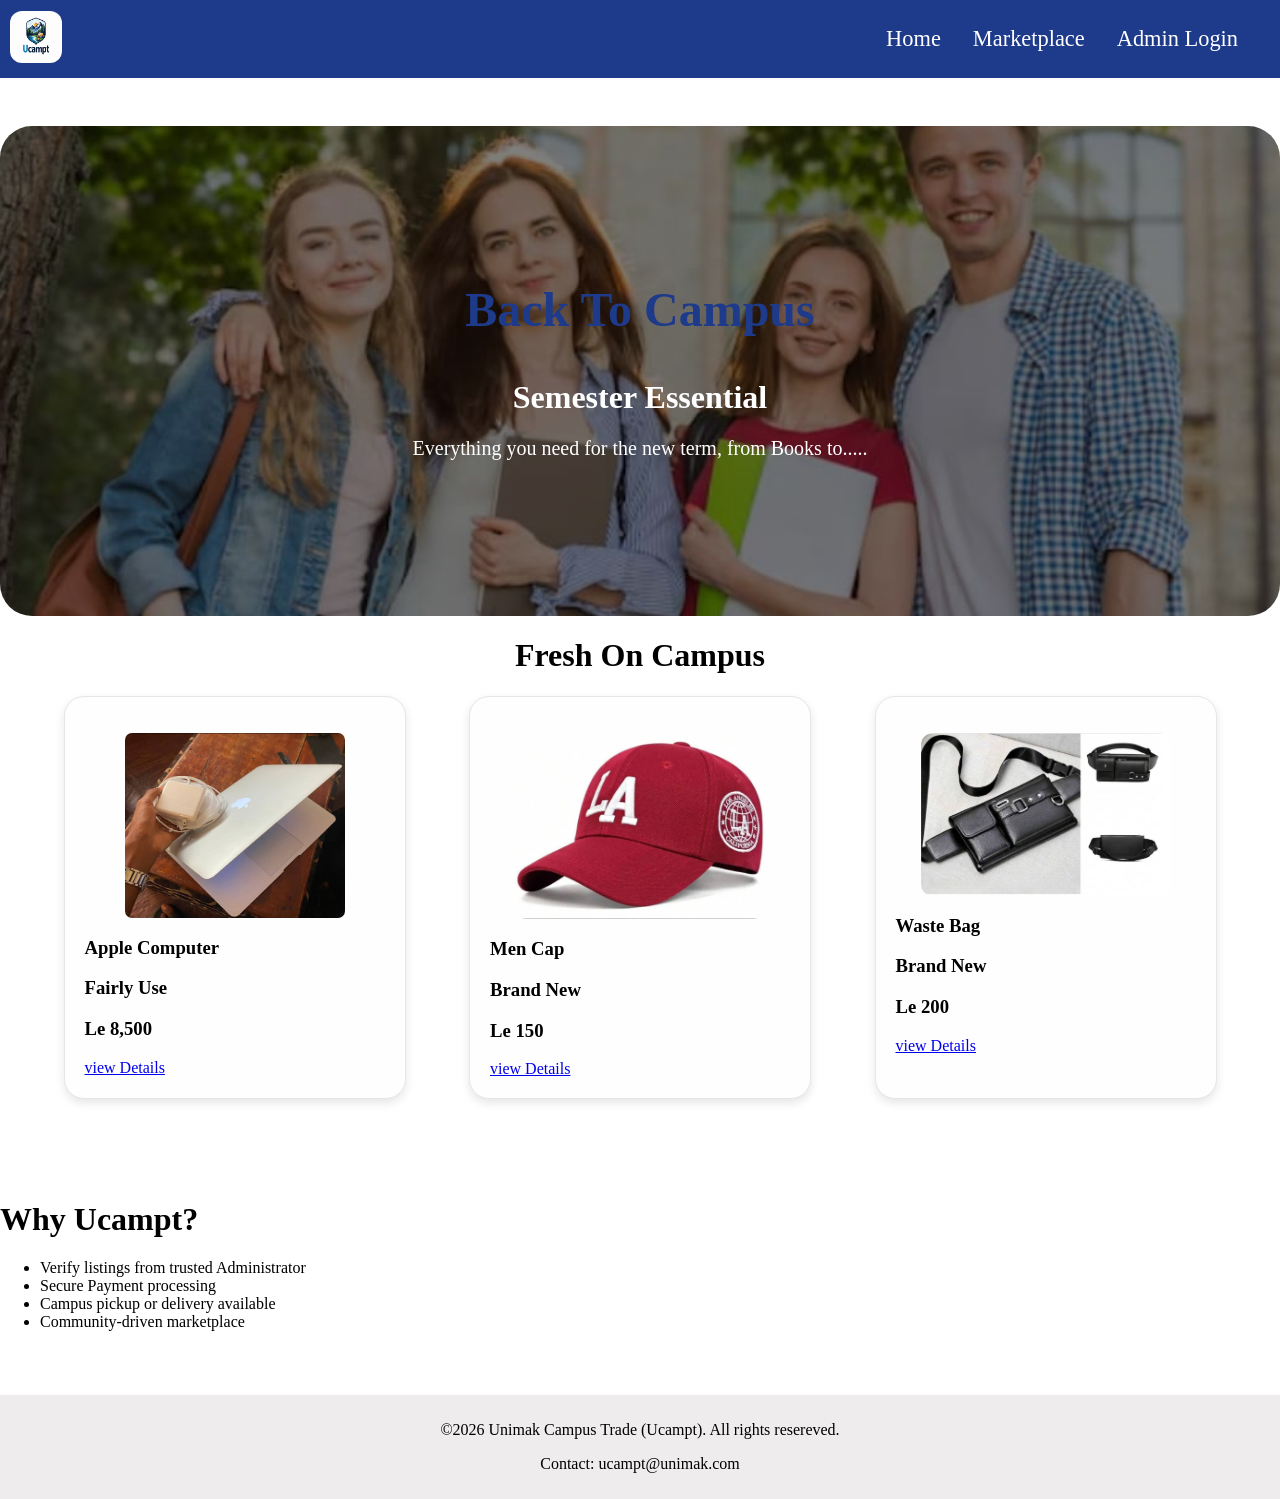
<file: index.htm>
<!DOCTYPE html>
<html lang="en">
<head>
    <meta charset="UTF-8">
    <meta name="viewport" content="width=device-width, initial-scale=1.0">
    <title>Unimak Campus Trade</title>
    <link rel="stylesheet" href="css/style.css">
</head>
<body>
    <header>
        <span>
            <img src="images/ucamptlogo.jpg" width="52px" height="52px" style="border-radius: 12px;" alt="unimak campus trade logo">
        </span>
        <nav>
            <ul>
                <li><a href="./index.htm">Home</a></li>
                <li><a href="/marketplace.html">Marketplace</a></li>
                <li><a href="/adminLogin.html">Admin Login</a></li>
            </ul>
        </nav>
    </header>
    <main>
        <div class="hero">
            <h2>Back To Campus</h2>
            <h1>Semester Essential</h1>
            <p>Everything you need for the new term, from Books to.....</p>
        </div>

        <h1 style="text-align: center;">Fresh On Campus</h1>
        <div class="card_container">
            <div class="card"
                data-name="Apple Computer"
                data-price="Le 8,500"
                data-category="Electronics"
                data-posted="March 10, 2026"
                data-description="Brand new Apple computer."
                data-seller="Alice Johnson"
                data-contact="+23278123456"
                data-payment="Orange Money"
                data-notes="Pickup on campus"
                data-image="images/apple pc.jpg"
            >
                <figure class="product_img">
                    <img src="images/apple pc.jpg" width="400px" height="185px" style="border-radius: 7px;"  alt="">
                </figure>
                <h3>Apple Computer</h3>
                <h3>Fairly Use</h3>
                <h3>Le 8,500</h3>
                <a href="product.html" class="view-details">view Details</a>
            </div>

            <div class="card"
                data-name="Men Cap"
                data-price="Le 150"
                data-category="Clothing"
                data-posted="April 5, 2026"
                data-description="Brand new men's cap."
                data-seller="John Doe"
                data-contact="+23278123456"
                data-payment="Orange Money"
                data-notes="Pickup on campus"
                data-image="images/red caap.jpg"
            >
                <figure class="product_img">
                    <img src="images/red caap.jpg" width="250px" height="auto" style="border-radius: 12px;" alt="">
                </figure>
                <h3>Men Cap</h3>
                <h3>Brand New</h3>
                <h3>Le 150</h3>
                <a href="product.html" class="view-details">view Details</a>
            </div>

            <div class="card"
                data-name="Waste Bag"
                data-price="Le 200"
                data-category="General"
                data-posted="May 1, 2026"
                data-description="New waste bag."
                data-seller="Jane Smith"
                data-contact="+23278123456"
                data-payment="Orange Money"
                data-notes="Pickup on campus"
                data-image="images/waste bag.jpg"
            >
                <figure class="product_img">
                    <img src="images/waste bag.jpg" width="250px" height="auto" style="border-radius: 12px;" alt="">
                </figure>
                <h3>Waste Bag </h3>
                <h3>Brand New</h3>
                <h3>Le 200</h3>
                <a href="product.html" class="view-details">view Details</a>
            </div>
        </div>
        <div class="ucampt_service">
            <h1>Why Ucampt?</h1>
            <ul>
                <li>Verify listings from trusted Administrator</li>
                <li>Secure Payment processing</li>
                <li>Campus pickup or delivery available</li>
                <li>Community-driven marketplace</li>
            </ul>
        </div>
    </main>
    <footer style="text-align: center;">
        <p >&copy;2026 Unimak Campus Trade (Ucampt). All rights resereved.</p>
        <p> Contact: ucampt@unimak.com</p>
    </footer>
    <script src="js/main.js"></script>
</body>
</html>
</file>
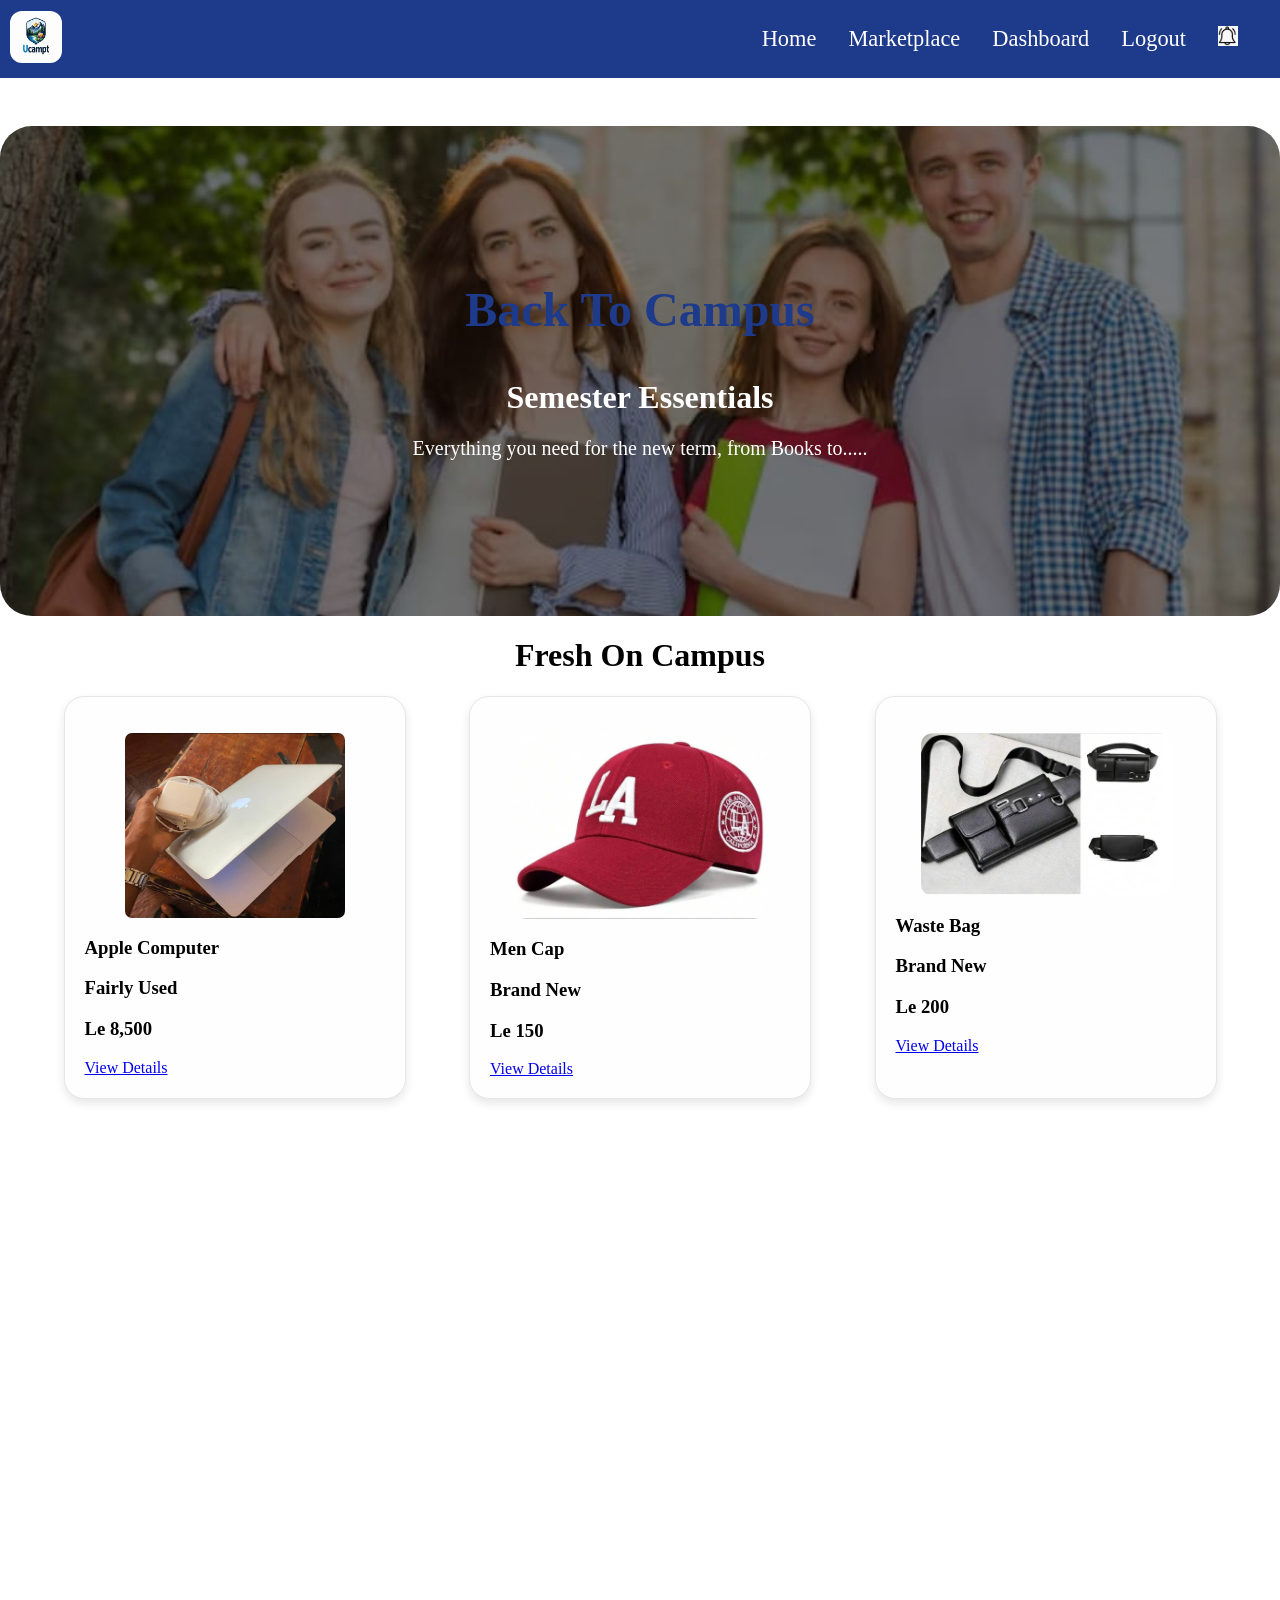
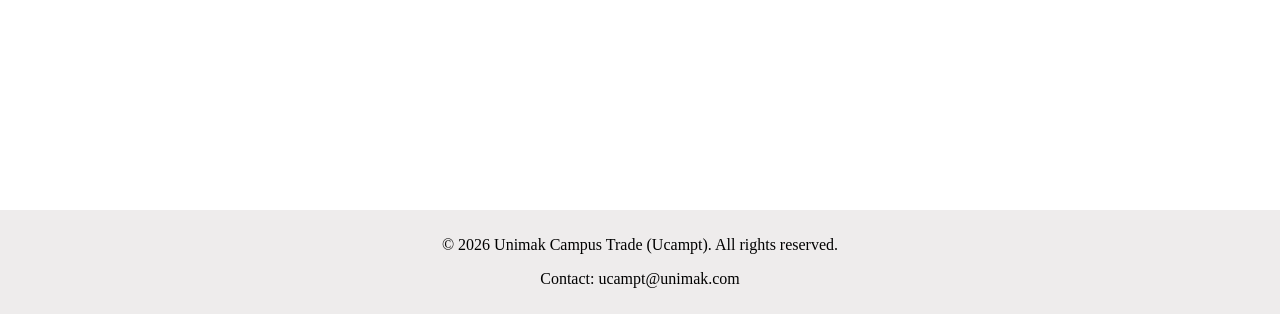
<file: admin_Home.html>
<!DOCTYPE html>
<html lang="en">
<head>
  <meta charset="UTF-8">
  <meta name="viewport" content="width=device-width, initial-scale=1.0">
  <title>Unimak Campus Trade</title>
  <link rel="stylesheet" href="css/style.css">
  <style>
    main { min-height: 180vh; }
  </style>
</head>
<body>
  <header>
    <span>
      <img src="images/ucamptlogo.jpg" width="52" height="52" style="border-radius:12px;" alt="Unimak Campus Trade logo">
    </span>
    <nav>
      <ul>
        <li><a href="admin_Home.html">Home</a></li>
        <li><a href="admin_marketplace.html">Marketplace</a></li>
        <li><a href="adminDashboard.html">Dashboard</a></li>
        <li><a href="index.htm">Logout</a></li>
        <li>
          <a href="#" id="notificationIcon">
            <img src="images/Screenshot 2026-03-12 072322.png" width="20" height="20" alt="Notifications">
          </a>
        </li>
      </ul>
    </nav>
  </header>

  <main>
    <div class="hero">
      <h2>Back To Campus</h2>
      <h1>Semester Essentials</h1>
      <p>Everything you need for the new term, from Books to.....</p>
    </div>

    <h1 style="text-align:center;">Fresh On Campus</h1>

    <div class="card_container">
      <div class="card"
        data-name="Apple Computer"
        data-price="Le 8,500"
        data-category="Electronics"
        data-posted="March 1, 2026"
        data-description="Brand new Apple computer."
        data-seller="John Doe"
        data-contact="+23278123456"
        data-payment="Orange Money"
        data-notes="Pickup on campus"
        data-image="images/apple pc.jpg"
      >
        <figure class="product_img">
          <img src="images/apple pc.jpg" width="400" height="185" style="border-radius:7px;" alt="Apple Computer">
        </figure>
        <h3>Apple Computer</h3>
        <h3>Fairly Used</h3>
        <h3>Le 8,500</h3>
        <a href="product.html" class="view-details">View Details</a>
      </div>

      <div class="card"
        data-name="Men Cap"
        data-price="Le 150"
        data-category="Clothing"
        data-posted="April 5, 2026"
        data-description="Brand new men's cap."
        data-seller="John Doe"
        data-contact="+23278123456"
        data-payment="Orange Money"
        data-notes="Pickup on campus"
        data-image="images/red caap.jpg"
      >
        <figure class="product_img">
          <img src="images/red caap.jpg" width="250" height="auto" style="border-radius:12px;" alt="Men Cap">
        </figure>
        <h3>Men Cap</h3>
        <h3>Brand New</h3>
        <h3>Le 150</h3>
        <a href="product.html" class="view-details">View Details</a>
      </div>

      <div class="card"
        data-name="Waste Bag"
        data-price="Le 200"
        data-category="General"
        data-posted="May 1, 2026"
        data-description="New waste bag."
        data-seller="Jane Smith"
        data-contact="+23278123456"
        data-payment="Orange Money"
        data-notes="Pickup on campus"
        data-image="images/waste bag.jpg"
      >
        <figure class="product_img">
          <img src="images/waste bag.jpg" width="250" height="auto" style="border-radius:12px;" alt="Waste Bag">
        </figure>
        <h3>Waste Bag</h3>
        <h3>Brand New</h3>
        <h3>Le 200</h3>
        <a href="product.html" class="view-details">View Details</a>
      </div>
    </div>
  </main>

  <footer>
    <p>&copy; 2026 Unimak Campus Trade (Ucampt). All rights reserved.</p>
    <p>Contact: ucampt@unimak.com</p>
  </footer>

  <script src="js/main.js"></script>
</body>
</html>
</file>
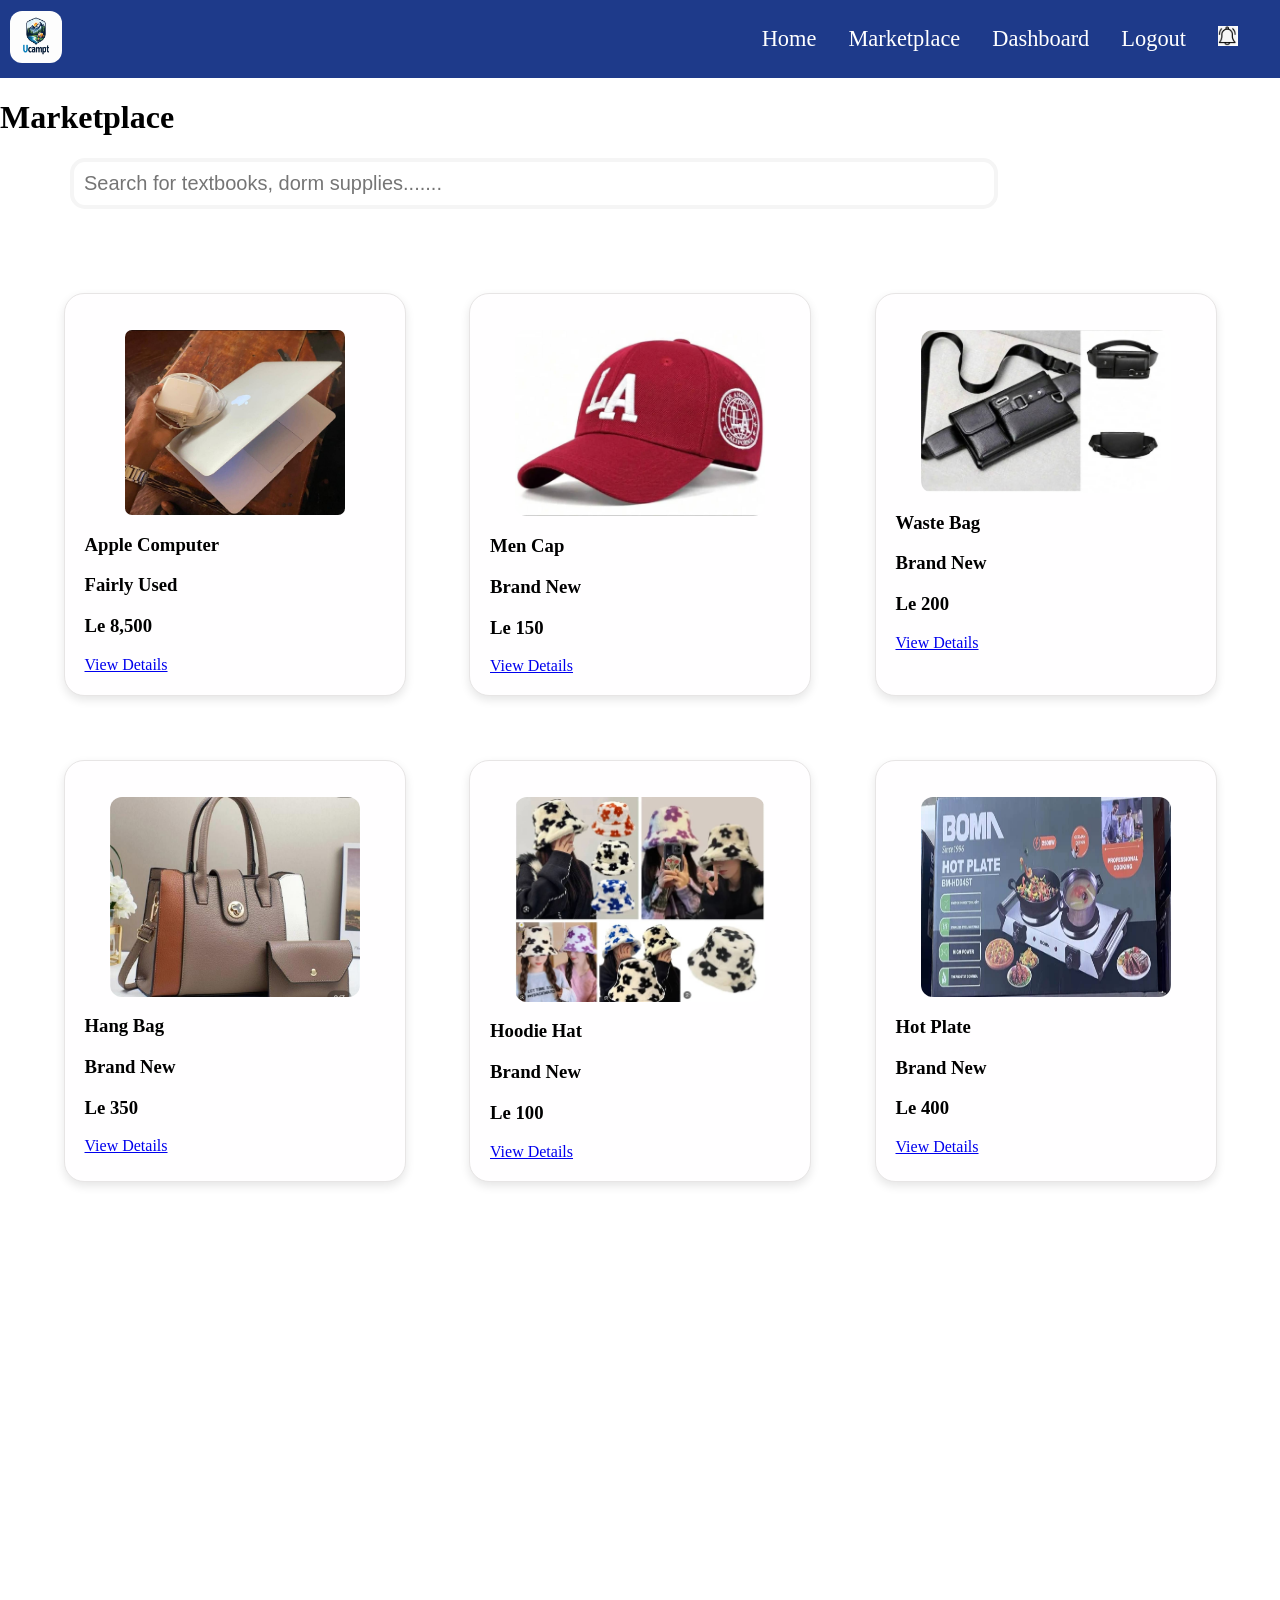
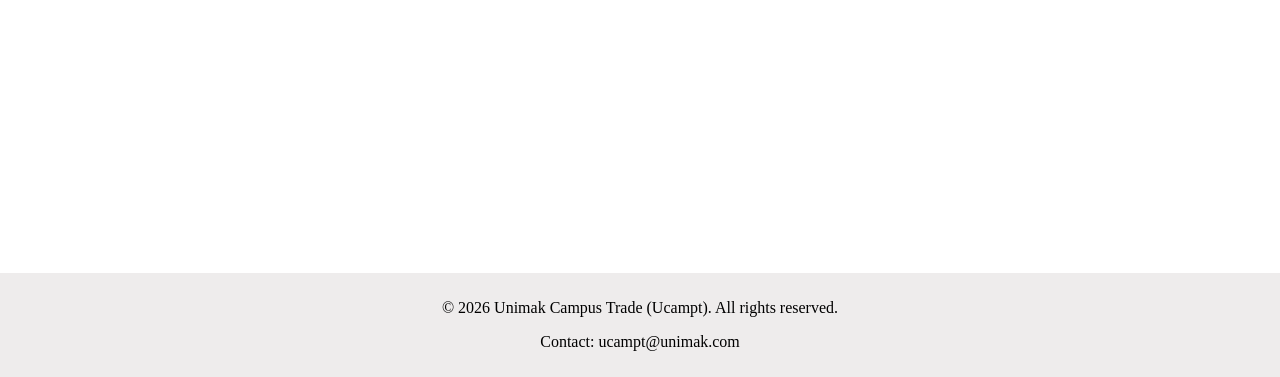
<file: admin_marketplace.html>
<!DOCTYPE html>
<html lang="en">
<head>
  <meta charset="UTF-8">
  <meta name="viewport" content="width=device-width, initial-scale=1.0">
  <title>Admin Marketplace</title>
  <link rel="stylesheet" href="css/style.css">
</head>
<body>
  <header>
    <span>
      <img src="images/ucamptlogo.jpg" width="52" height="52" style="border-radius:12px;" alt="Unimak Campus Trade logo">
    </span>
    <nav>
      <ul>
        <li><a href="admin_Home.html">Home</a></li>
        <li><a href="admin_marketplace.html">Marketplace</a></li>
        <li><a href="adminDashboard.html">Dashboard</a></li>
        <li><a href="index.htm">Logout</a></li>
        <li>
          <a href="#" id="notificationIcon">
            <img src="images/Screenshot 2026-03-12 072322.png" width="20" height="20" alt="Notifications">
          </a>
        </li>
      </ul>
    </nav>
  </header>

  <main style="min-height:190vh;">
    <h1>Marketplace</h1>
    <input type="text" id="searchInput" placeholder="Search for textbooks, dorm supplies......." onkeyup="searchProduct()">

    <div class="card_container" style="margin-top:4rem;">
      <div class="card"
        data-name="Apple Computer"
        data-price="Le 8,500"
        data-category="Electronics"
        data-posted="March 10, 2026"
        data-description="Fairly used Apple desktop computer."
        data-seller="Mohamed Sillah"
        data-contact="+23278123456"
        data-payment="Orange Money"
        data-notes="Pickup on campus"
        data-image="images/apple pc.jpg"
      >
        <figure class="product_img">
          <img src="images/apple pc.jpg" width="400" height="185" style="border-radius:7px;" alt="Apple Computer">
        </figure>
        <h3 class="product_name">Apple Computer</h3>
        <h3>Fairly Used</h3>
        <h3>Le 8,500</h3>
        <a href="product.html" class="view-details">View Details</a>
      </div>

      <div class="card"
        data-name="Men Cap"
        data-price="Le 150"
        data-category="Clothing"
        data-posted="April 5, 2026"
        data-description="Brand new men's cap."
        data-seller="John Doe"
        data-contact="+23278123456"
        data-payment="Orange Money"
        data-notes="Pickup on campus"
        data-image="images/red caap.jpg"
      >
        <figure class="product_img">
          <img src="images/red caap.jpg" width="250" height="auto" style="border-radius:12px;" alt="Men Cap">
        </figure>
        <h3 class="product_name">Men Cap</h3>
        <h3>Brand New</h3>
        <h3>Le 150</h3>
        <a href="product.html" class="view-details">View Details</a>
      </div>

      <div class="card"
        data-name="Waste Bag"
        data-price="Le 200"
        data-category="General"
        data-posted="May 1, 2026"
        data-description="New waste bag."
        data-seller="Jane Smith"
        data-contact="+23278123456"
        data-payment="Orange Money"
        data-notes="Pickup on campus"
        data-image="images/waste bag.jpg"
      >
        <figure class="product_img">
          <img src="images/waste bag.jpg" width="250" height="auto" style="border-radius:12px;" alt="Waste Bag">
        </figure>
        <h3 class="product_name">Waste Bag</h3>
        <h3>Brand New</h3>
        <h3>Le 200</h3>
        <a href="product.html" class="view-details">View Details</a>
      </div>

      <div class="card"
        data-name="Hang Bag"
        data-price="Le 350"
        data-category="Accessories"
        data-posted="June 1, 2026"
        data-description="Brand new hang bag."
        data-seller="Alice Johnson"
        data-contact="+23278123456"
        data-payment="Orange Money"
        data-notes="Pickup on campus"
        data-image="images/femaleHangBag.jpeg"
      >
        <figure class="product_img">
          <img src="images/femaleHangBag.jpeg" width="250" height="auto" style="border-radius:12px;" alt="Hang Bag">
        </figure>
        <h3 class="product_name">Hang Bag</h3>
        <h3>Brand New</h3>
        <h3>Le 350</h3>
        <a href="product.html" class="view-details">View Details</a>
      </div>

      <div class="card"
        data-name="Hoodie Hat"
        data-price="Le 100"
        data-category="Clothing"
        data-posted="July 1, 2026"
        data-description="Brand new hoodie hat."
        data-seller="Bob Wilson"
        data-contact="+23278123456"
        data-payment="Orange Money"
        data-notes="Pickup on campus"
        data-image="images/hoodie hat.jpg"
      >
        <figure class="product_img">
          <img src="images/hoodie hat.jpg" width="250" height="auto" style="border-radius:12px;" alt="Hoodie Hat">
        </figure>
        <h3 class="product_name">Hoodie Hat</h3>
        <h3>Brand New</h3>
        <h3>Le 100</h3>
        <a href="product.html" class="view-details">View Details</a>
      </div>

      <div class="card"
        data-name="Hot Plate"
        data-price="Le 400"
        data-category="Electronics"
        data-posted="August 1, 2026"
        data-description="Brand new hot plate."
        data-seller="Charlie Brown"
        data-contact="+23278123456"
        data-payment="Orange Money"
        data-notes="Pickup on campus"
        data-image="images/hot plate.jpg"
      >
        <figure class="product_img">
          <img src="images/hot plate.jpg" width="250" height="200" style="border-radius:12px;" alt="Hot Plate">
        </figure>
        <h3 class="product_name">Hot Plate</h3>
        <h3>Brand New</h3>
        <h3>Le 400</h3>
        <a href="product.html" class="view-details">View Details</a>
      </div>

      <!-- Inline product detail panel (populated by main.js) -->
      <div id="productDetails" style="display:none; margin-top:40px;">
        <div style="display:flex; gap:40px;">
          <img id="detailImage" width="350" alt="Product image">
          <div>
            <h2 id="detailName"></h2>
            <p><strong>Price:</strong> <span id="detailPrice"></span></p>
            <p><strong>Category:</strong> <span id="detailCategory"></span></p>
            <p><strong>Posted:</strong> <span id="detailPosted"></span></p>
            <p><strong>Description:</strong></p>
            <p id="detailDescription"></p>
            <h3>Seller Information</h3>
            <p><strong>Name:</strong> <span id="detailSeller"></span></p>
            <p><strong>Contact:</strong> <span id="detailContact"></span></p>
            <p><strong>Payment:</strong> <span id="detailPayment"></span></p>
            <p><strong>Notes:</strong> <span id="detailNotes"></span></p>
            <button id="callBtn">Call</button>
            <button id="whatsappBtn">WhatsApp</button>
            <button id="copyBtn">Copy Contact</button>
          </div>
        </div>
      </div>
    </div>
  </main>

  <footer>
    <p>&copy; 2026 Unimak Campus Trade (Ucampt). All rights reserved.</p>
    <p>Contact: ucampt@unimak.com</p>
  </footer>

  <script src="js/main.js"></script>
</body>
</html>
</file>
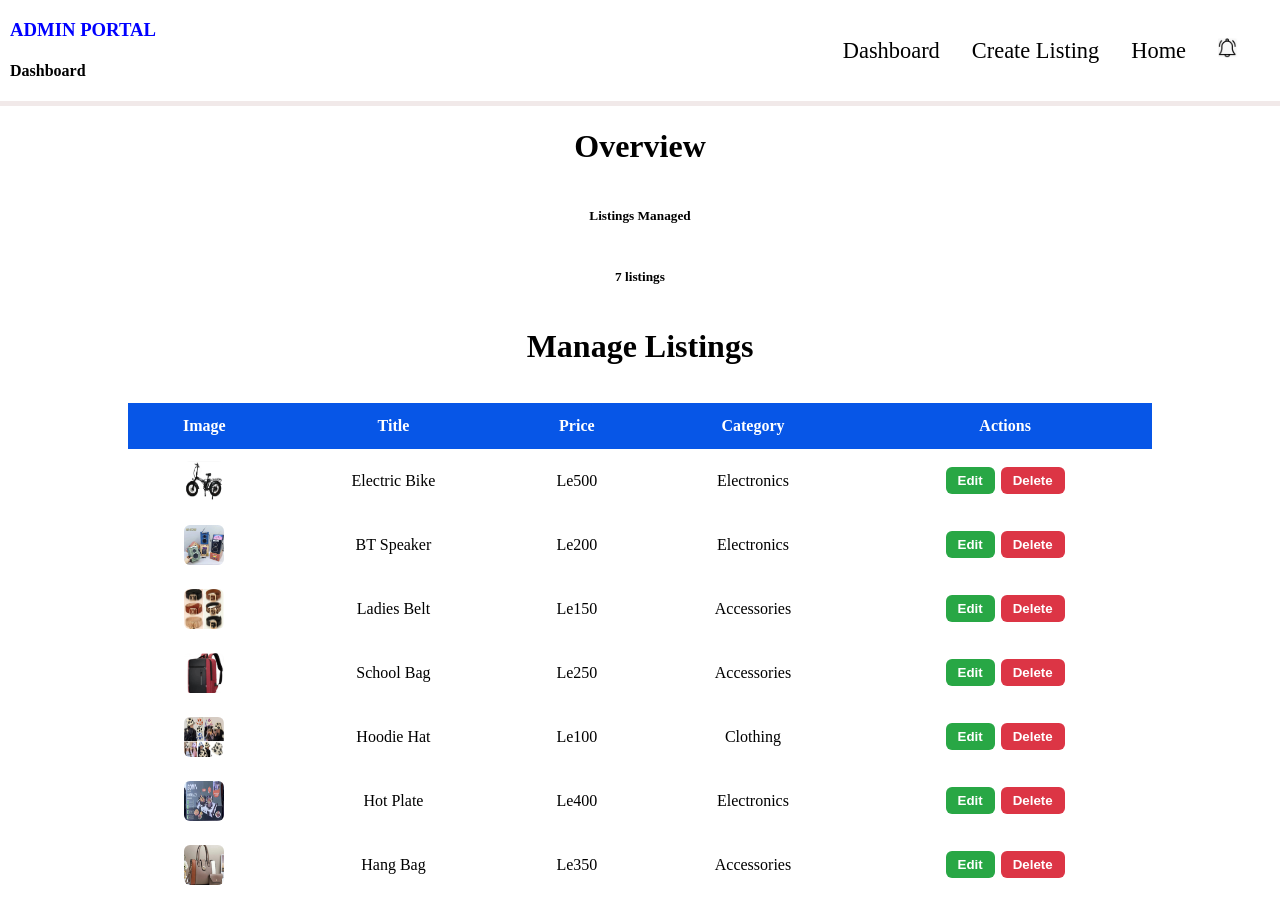
<file: adminDashboard.html>
<!DOCTYPE html>
<html lang="en">
<head>
  <meta charset="UTF-8">
  <meta name="viewport" content="width=device-width, initial-scale=1.0">
  <title>Admin Dashboard</title>
  <link rel="stylesheet" href="css/style.css">
  <style>
    table {
      width: 80%;
      border-collapse: collapse;
      margin: 1rem auto 0;
    }
    thead th {
      background-color: #0756e7;
      color: #fff;
      padding: 14px 18px;
      text-align: center;
      font-weight: 700;
    }
    tbody td {
      background: #fff;
      padding: 12px 16px;
      text-align: center;
      vertical-align: middle;
      border-radius: 6px;
    }
    tbody tr td img {
      display: inline-block;
      vertical-align: middle;
      border-radius: 6px;
    }
    .btn-edit {
      background-color: #28a745;
      color: #fff;
      border: none;
      padding: 6px 12px;
      border-radius: 6px;
      cursor: pointer;
      margin-right: 6px;
      font-weight: 600;
    }
    .btn-edit:hover { background-color: #218838; }
    .btn-delete {
      background-color: #dc3545;
      color: #fff;
      border: none;
      padding: 6px 12px;
      border-radius: 6px;
      cursor: pointer;
      font-weight: 600;
    }
    .btn-delete:hover { background-color: #c82333; }
    .dashboard_heading {
      display: flex;
      flex-direction: column;
      align-items: center;
    }
  </style>
</head>
<body>
  <header class="admin_header">
    <span>
      <h3 style="color:blue; font-weight:800;">ADMIN PORTAL</h3>
      <h4>Dashboard</h4>
    </span>
    <nav>
      <ul>
        <li><a href="adminDashboard.html">Dashboard</a></li>
        <li><a href="createListing.html">Create Listing</a></li>
        <li><a href="admin_Home.html">Home</a></li>
        <li>
          <a href="#" id="notificationIcon">
            <img src="images/Screenshot 2026-03-12 072322.png" width="20" height="20" alt="Notifications">
          </a>
          <span id="notifBadge" style="background:#dc3545;color:#fff;border-radius:10px;padding:2px 6px;font-size:12px;margin-left:6px;display:none;vertical-align:middle;"></span>
        </li>
      </ul>
    </nav>
  </header>

  <main>
    <div class="dashboard_heading">
      <h1>Overview</h1>
      <h5>Listings Managed</h5>
      <h5 id="listingsCount">7 listings</h5>
      <h1>Manage Listings</h1>
    </div>

    <table>
      <thead>
        <tr>
          <th>Image</th>
          <th>Title</th>
          <th>Price</th>
          <th>Category</th>
          <th>Actions</th>
        </tr>
      </thead>
      <tbody>
        <tr>
          <td><img src="images/electric bike.jpg" width="40" height="40" alt="Electric Bike"></td>
          <td>Electric Bike</td>
          <td>Le500</td>
          <td>Electronics</td>
          <td><button class="btn-edit">Edit</button><button class="btn-delete">Delete</button></td>
        </tr>
        <tr>
          <td><img src="images/bt speaker.jpg" width="40" height="40" alt="BT Speaker"></td>
          <td>BT Speaker</td>
          <td>Le200</td>
          <td>Electronics</td>
          <td><button class="btn-edit">Edit</button><button class="btn-delete">Delete</button></td>
        </tr>
        <tr>
          <td><img src="images/ladies belt.jpg" width="40" height="40" alt="Ladies Belt"></td>
          <td>Ladies Belt</td>
          <td>Le150</td>
          <td>Accessories</td>
          <td><button class="btn-edit">Edit</button><button class="btn-delete">Delete</button></td>
        </tr>
        <tr>
          <td><img src="images/school bag.jpg" width="40" height="40" alt="School Bag"></td>
          <td>School Bag</td>
          <td>Le250</td>
          <td>Accessories</td>
          <td><button class="btn-edit">Edit</button><button class="btn-delete">Delete</button></td>
        </tr>
        <tr>
          <td><img src="images/hoodie hat.jpg" width="40" height="40" alt="Hoodie Hat"></td>
          <td>Hoodie Hat</td>
          <td>Le100</td>
          <td>Clothing</td>
          <td><button class="btn-edit">Edit</button><button class="btn-delete">Delete</button></td>
        </tr>
        <tr>
          <td><img src="images/hot plate.jpg" width="40" height="40" alt="Hot Plate"></td>
          <td>Hot Plate</td>
          <td>Le400</td>
          <td>Electronics</td>
          <td><button class="btn-edit">Edit</button><button class="btn-delete">Delete</button></td>
        </tr>
        <tr>
          <td><img src="images/femaleHangBag.jpeg" width="40" height="40" alt="Hang Bag"></td>
          <td>Hang Bag</td>
          <td>Le350</td>
          <td>Accessories</td>
          <td><button class="btn-edit">Edit</button><button class="btn-delete">Delete</button></td>
        </tr>
      </tbody>
    </table>
  </main>

  <script src="js/main.js"></script>
</body>
</html>
</file>
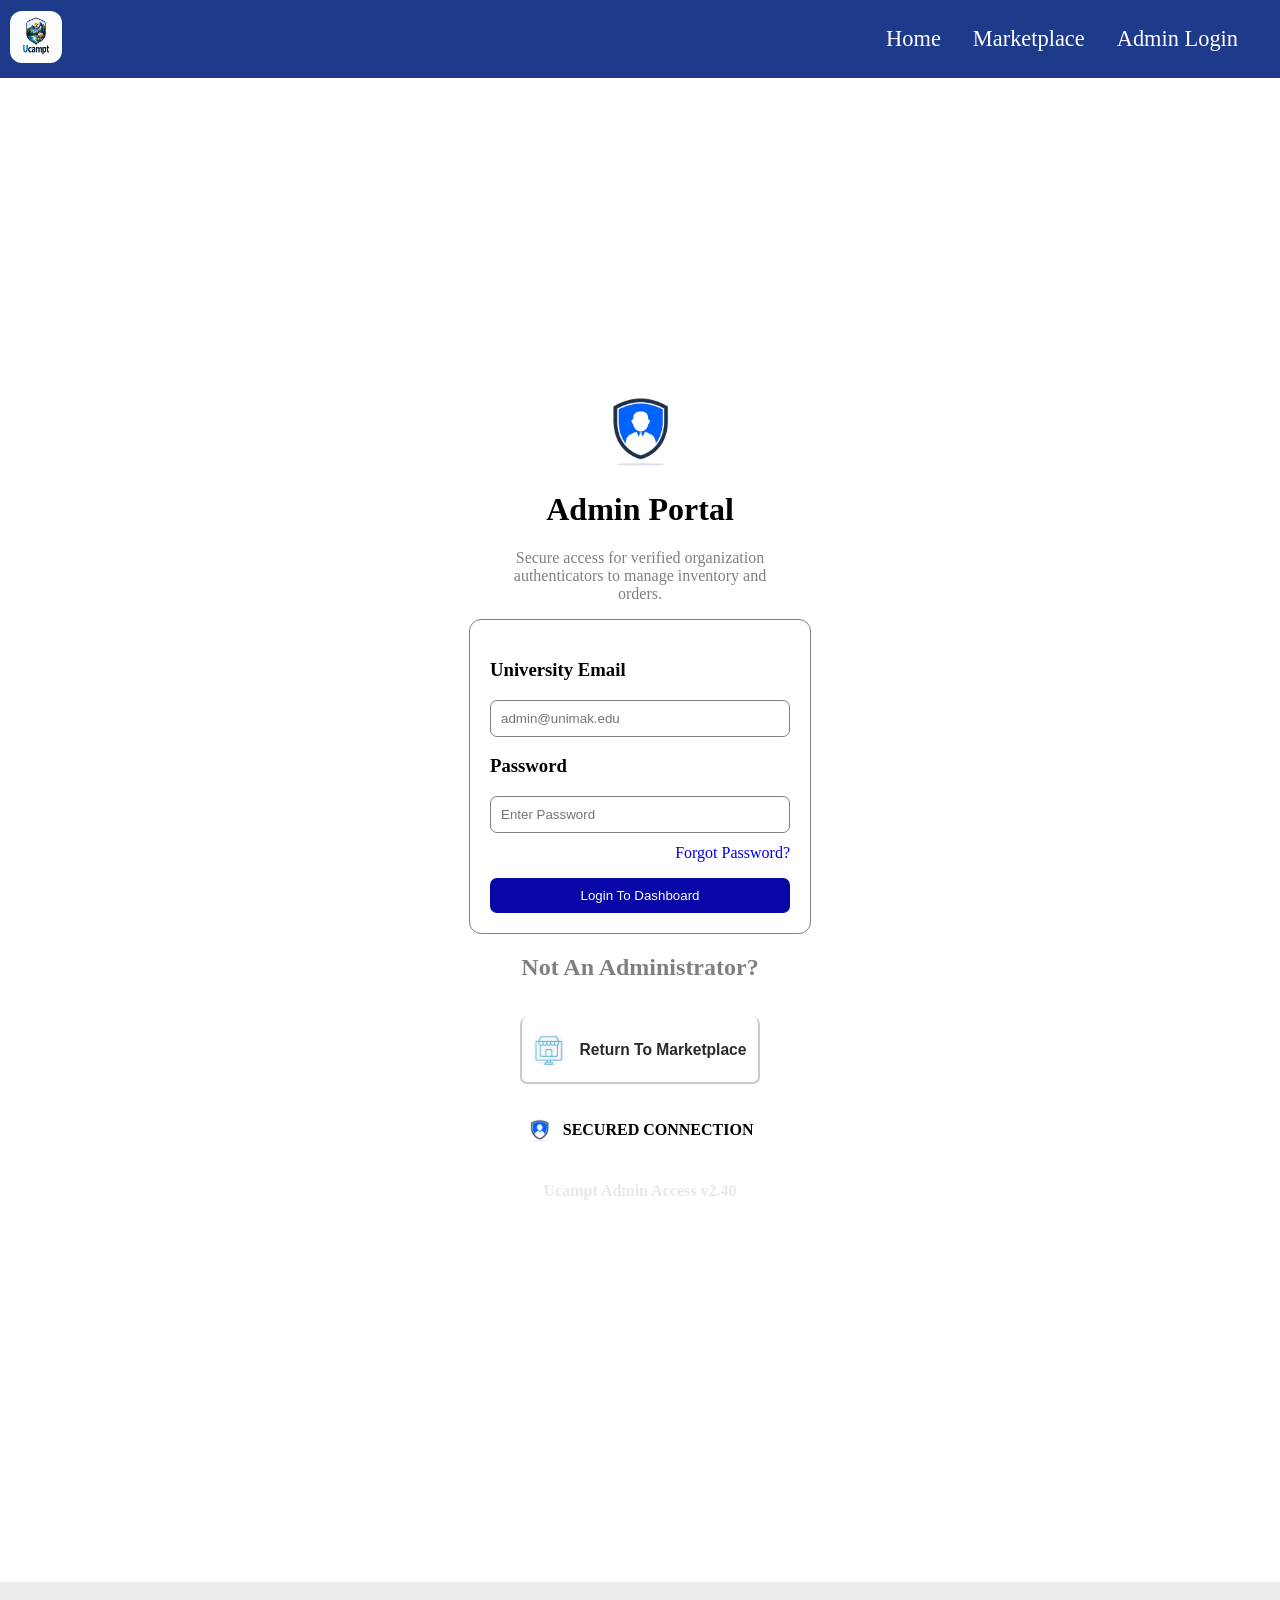
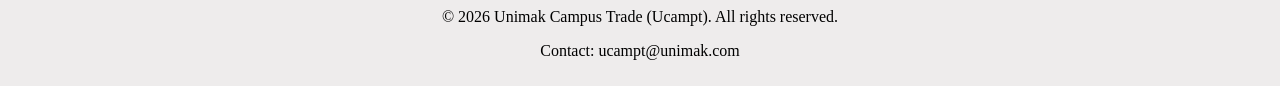
<file: adminLogin.html>
<!DOCTYPE html>
<html lang="en">
<head>
  <meta charset="UTF-8">
  <meta name="viewport" content="width=device-width, initial-scale=1.0">
  <title>Unimak Campus Trade – Admin Login</title>
  <link rel="stylesheet" href="css/style.css">
  <style>
    main {
      display: flex;
      flex-direction: column;
      justify-content: center;
      align-items: center;
      min-height: 160vh;
    }
    .subtitle {
      width: 37ch;
      text-align: center;
      color: gray;
      margin-top: 0;
    }
    form {
      border: 1px solid gray;
      width: 300px;
      border-radius: 12px;
      padding: 20px;
    }
    form input {
      width: 100%;
      padding: 10px;
      border-radius: 7px;
      border: 1px solid gray;
      font-weight: 500;
      color: gray;
      box-sizing: border-box;
    }
    .forgot-link {
      display: flex;
      justify-content: flex-end;
      margin-top: 0.7rem;
      text-decoration: none;
    }
    .btn-primary {
      width: 100%;
      padding: 10px;
      margin-top: 1rem;
      border-radius: 7px;
      border: 0;
      background-color: rgb(7, 7, 167);
      color: #fff;
      cursor: pointer;
    }
    .btn-marketplace {
      display: flex;
      align-items: center;
      gap: 1rem;
      border-radius: 7px;
      border: 2px solid rgb(204, 201, 201);
      border-top: 0;
      background-color: #fff;
      margin-top: 1rem;
      color: rgb(43, 42, 42);
      cursor: pointer;
      padding: 8px 12px;
    }
    .btn-marketplace img {
      width: 30px;
      border-radius: 7px;
    }
    .secure-badge {
      display: flex;
      gap: 0.7rem;
      align-items: center;
      margin-top: 1rem;
    }
    .secure-badge img {
      width: 25px;
      height: 25px;
    }
    .version-label {
      color: rgb(236, 231, 231);
    }
  </style>
</head>
<body>
  <header>
    <span>
      <img src="images/ucamptlogo.jpg" width="52" height="52" style="border-radius:12px;" alt="Unimak Campus Trade logo">
    </span>
    <nav>
      <ul>
        <li><a href="index.htm">Home</a></li>
        <li><a href="marketplace.html">Marketplace</a></li>
        <li><a href="adminLogin.html">Admin Login</a></li>
      </ul>
    </nav>
  </header>

  <main>
    <figure>
      <img src="images/authenticationlogo.jpg" width="80" height="80" style="border-radius:12px;" alt="Auth logo">
    </figure>
    <h1 style="margin-top:0;">Admin Portal</h1>
    <p class="subtitle">Secure access for verified organization authenticators to manage inventory and orders.</p>
    <div id="loginError" style="color:red; text-align:center; margin-bottom:12px; display:none;"></div>

    <form id="adminLoginForm">
      <h3>University Email</h3>
      <input id="adminEmail" type="email" placeholder="admin@unimak.edu" required>
      <h3>Password</h3>
      <input id="adminPassword" type="password" placeholder="Enter Password" required>
      <a href="forgotPassword.html" class="forgot-link">Forgot Password?</a>
      <button class="btn-primary" type="submit">Login To Dashboard</button>
    </form>

    <h2 style="color:gray;">Not An Administrator?</h2>
    <button class="btn-marketplace" onclick="window.location.href='marketplace.html'">
      <img src="images/marketplaceicon.jpg" alt="Marketplace">
      <h3>Return To Marketplace</h3>
    </button>

    <div class="secure-badge">
      <img src="images/authenticationlogo.jpg" alt="Secure">
      <h4>SECURED CONNECTION</h4>
    </div>
    <h4 class="version-label">Ucampt Admin Access v2.40</h4>
  </main>

  <footer>
    <p>&copy; 2026 Unimak Campus Trade (Ucampt). All rights reserved.</p>
    <p>Contact: ucampt@unimak.com</p>
  </footer>

  <script src="js/main.js"></script>
</body>
</html>
</file>
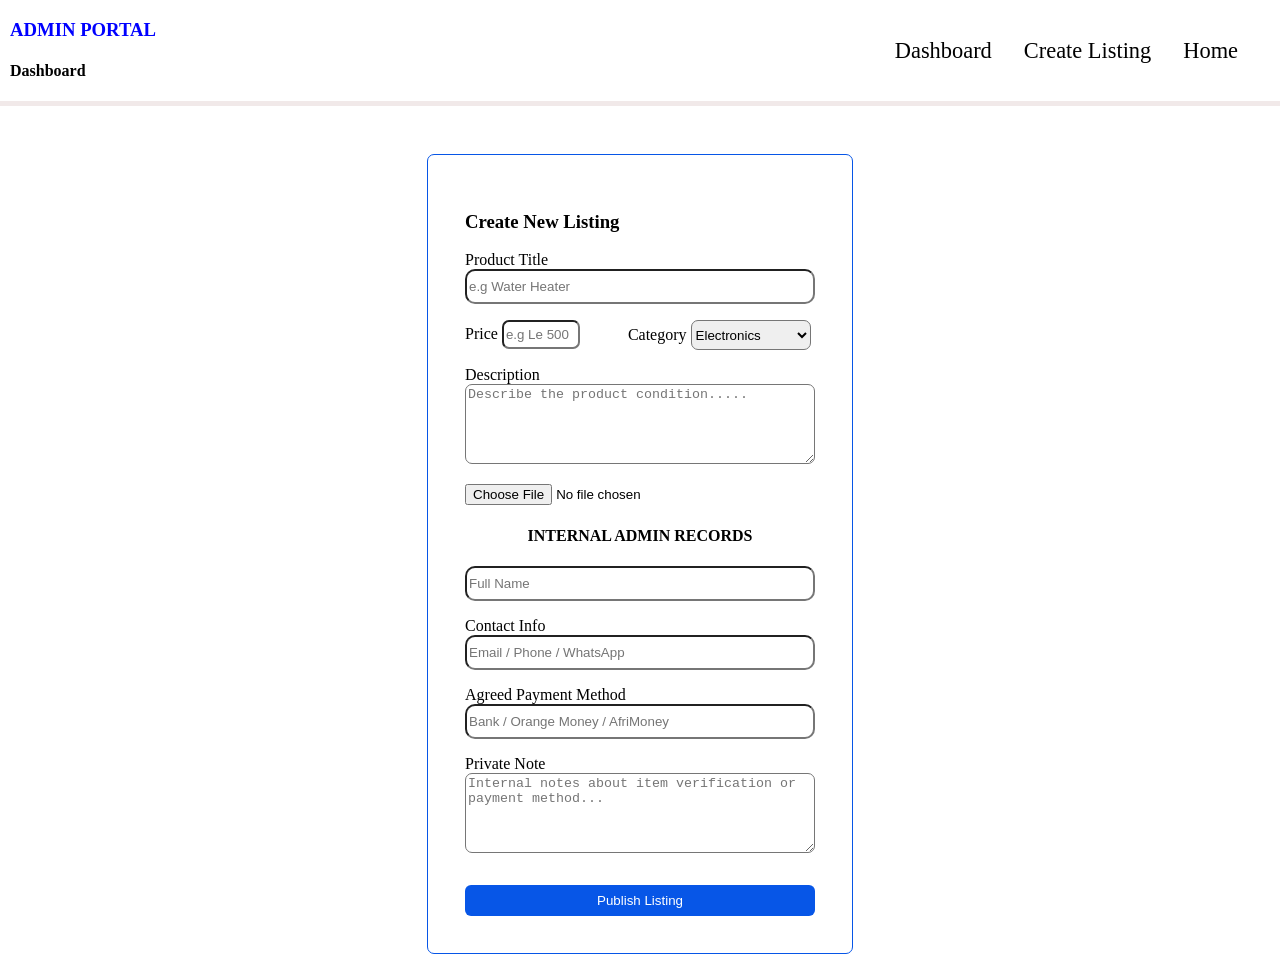
<file: createListing.html>
<!DOCTYPE html>
<html lang="en">
<head>
  <meta charset="UTF-8">
  <meta name="viewport" content="width=device-width, initial-scale=1.0">
  <title>Create Listing</title>
  <link rel="stylesheet" href="css/style.css">
  <style>
    main {
      display: flex;
      justify-content: center;
    }
    form {
      margin-top: 3rem;
      padding: 2.3rem;
      border: 1px solid #0756e7;
      width: 350px;
      border-radius: 7px;
    }
    .form-input {
      width: 100%;
      height: 35px;
      border-radius: 10px;
      margin-bottom: 1rem;
      box-sizing: border-box;
    }
    .price-category {
      display: flex;
      gap: 3rem;
      margin-bottom: 1rem;
    }
    #price {
      width: 70px;
      height: 23px;
      border-radius: 7px;
    }
    #category {
      width: 120px;
      height: 30px;
      border-radius: 7px;
    }
    textarea {
      width: 100%;
      height: 80px;
      border-radius: 7px;
      margin-bottom: 1rem;
      box-sizing: border-box;
    }
    .btn-publish {
      width: 100%;
      margin-top: 12px;
      padding: 8px 14px;
      background: #0756e7;
      color: #fff;
      border: none;
      border-radius: 6px;
      cursor: pointer;
    }
  </style>
</head>
<body>
  <header class="admin_header">
    <span>
      <h3 style="color:blue; font-weight:800;">ADMIN PORTAL</h3>
      <h4>Dashboard</h4>
    </span>
    <nav>
      <ul>
        <li><a href="adminDashboard.html">Dashboard</a></li>
        <li><a href="createListing.html">Create Listing</a></li>
        <li><a href="index.htm">Home</a></li>
      </ul>
    </nav>
  </header>

  <main>
    <form id="createListingForm">
      <h3>Create New Listing</h3>

      <label for="productTitle">Product Title</label>
      <input id="productTitle" class="form-input" type="text" placeholder="e.g Water Heater" required>

      <div class="price-category">
        <div>
          <label for="price">Price</label>
          <input id="price" type="text" placeholder="e.g Le 500" required>
        </div>
        <div>
          <label for="category">Category</label>
          <select id="category" required>
            <option value="Electronics">Electronics</option>
            <option value="Accessories">Accessories</option>
            <option value="Clothing">Clothing</option>
            <option value="Books">Books</option>
            <option value="Furniture">Furniture</option>
            <option value="Other">Other</option>
          </select>
        </div>
      </div>

      <label for="description">Description</label>
      <textarea id="description" placeholder="Describe the product condition....." required></textarea>

      <input type="file" id="productImage" accept="image/*" required>

      <h4 style="text-align:center;">INTERNAL ADMIN RECORDS</h4>
      <input type="text" class="form-input" placeholder="Full Name">
      <label>Contact Info</label>
      <input type="text" class="form-input" placeholder="Email / Phone / WhatsApp">
      <label>Agreed Payment Method</label>
      <input type="text" class="form-input" placeholder="Bank / Orange Money / AfriMoney">
      <label>Private Note</label>
      <textarea placeholder="Internal notes about item verification or payment method..."></textarea>

      <button type="submit" class="btn-publish">Publish Listing</button>
    </form>
  </main>

  <script src="js/main.js"></script>
  <script>
    // Handle create listing: save to sessionStorage then redirect to dashboard
    const form = document.getElementById('createListingForm');
    if (form) {
      form.addEventListener('submit', function (e) {
        e.preventDefault();
        const title       = document.getElementById('productTitle').value.trim();
        const price       = document.getElementById('price').value.trim();
        const category    = document.getElementById('category').value;
        const description = document.getElementById('description').value.trim();
        const fileInput   = document.getElementById('productImage');

        function saveListing(imageData) {
          const listing = { title, price, category, description, image: imageData || 'images/placeholder.png' };
          const arr = JSON.parse(sessionStorage.getItem('tempListings') || '[]');
          arr.push(listing);
          sessionStorage.setItem('tempListings', JSON.stringify(arr));
          window.location.href = 'adminDashboard.html';
        }

        if (fileInput?.files?.[0]) {
          const reader = new FileReader();
          reader.onload = evt => saveListing(evt.target.result);
          reader.readAsDataURL(fileInput.files[0]);
        } else {
          saveListing(null);
        }
      });
    }
  </script>
</body>
</html>
</file>
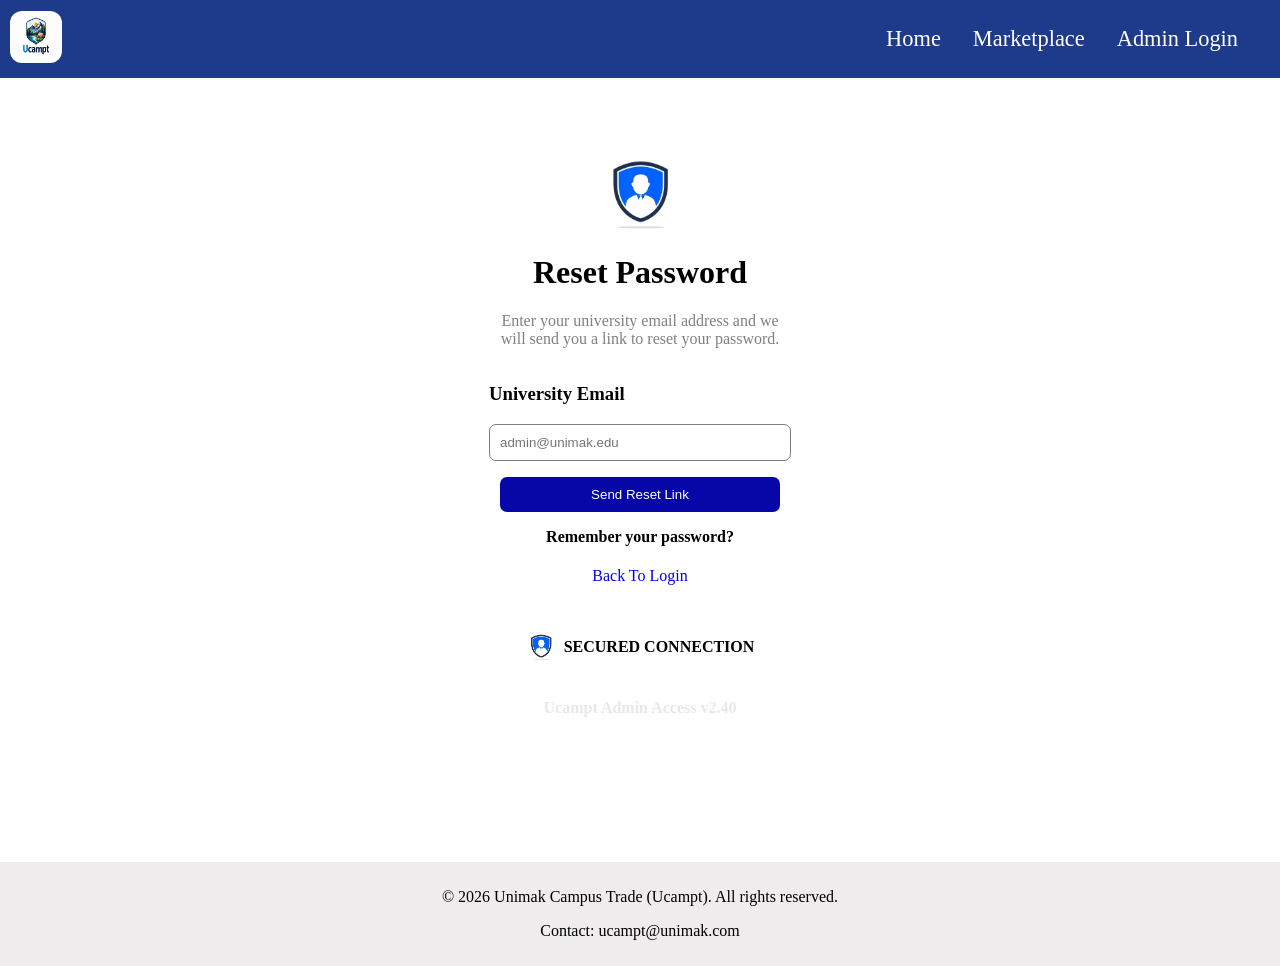
<file: forgotPassword.html>
<!DOCTYPE html>
<html lang="en">
<head>
  <meta charset="UTF-8">
  <meta name="viewport" content="width=device-width, initial-scale=1.0">
  <title>Reset Password – Unimak Campus Trade</title>
  <link rel="stylesheet" href="css/style.css">
  <style>
    main {
      display: flex;
      flex-direction: column;
      justify-content: center;
      align-items: center;
      min-height: 80vh;
    }
    .subtitle {
      width: 37ch;
      text-align: center;
      color: gray;
      margin-top: 0;
    }
    form input {
      width: 280px;
      padding: 10px;
      border-radius: 7px;
      border: 1px solid gray;
      font-weight: 500;
      color: gray;
    }
    .btn-primary {
      width: 280px;
      padding: 10px;
      margin-top: 1rem;
      border-radius: 7px;
      border: 0;
      background-color: rgb(7, 7, 167);
      color: #fff;
      cursor: pointer;
    }
    .secure-badge {
      display: flex;
      align-items: center;
      gap: 0.5rem;
      margin-top: 2rem;
    }
    .secure-badge img {
      width: 30px;
      height: 30px;
    }
    .version-label {
      color: rgb(236, 231, 231);
    }
  </style>
</head>
<body>
  <header>
    <span>
      <img src="images/ucamptlogo.jpg" width="52" height="52" style="border-radius:12px;" alt="Unimak Campus Trade logo">
    </span>
    <nav>
      <ul>
        <li><a href="index.htm">Home</a></li>
        <li><a href="marketplace.html">Marketplace</a></li>
        <li><a href="adminLogin.html">Admin Login</a></li>
      </ul>
    </nav>
  </header>

  <main>
    <figure>
      <img src="images/authenticationlogo.jpg" width="80" height="80" style="border-radius:12px;" alt="Auth logo">
    </figure>
    <h1 style="margin-top:0;">Reset Password</h1>
    <p class="subtitle">Enter your university email address and we will send you a link to reset your password.</p>

    <form id="forgotForm">
      <h3>University Email</h3>
      <input id="resetEmail" type="email" placeholder="admin@unimak.edu" required>
    </form>

    <div id="resetMsg" style="text-align:center; margin:10px 0; display:none;"></div>
    <button id="sendResetBtn" class="btn-primary">Send Reset Link</button>

    <h4 style="margin-top:1rem;">Remember your password?</h4>
    <a href="adminLogin.html" style="font-weight:400; text-decoration:none;">Back To Login</a>

    <div class="secure-badge">
      <img src="images/authenticationlogo.jpg" alt="Secure">
      <h4>SECURED CONNECTION</h4>
    </div>
    <h4 class="version-label">Ucampt Admin Access v2.40</h4>
  </main>

  <footer>
    <p>&copy; 2026 Unimak Campus Trade (Ucampt). All rights reserved.</p>
    <p>Contact: ucampt@unimak.com</p>
  </footer>

  <script src="js/main.js"></script>
</body>
</html>
</file>
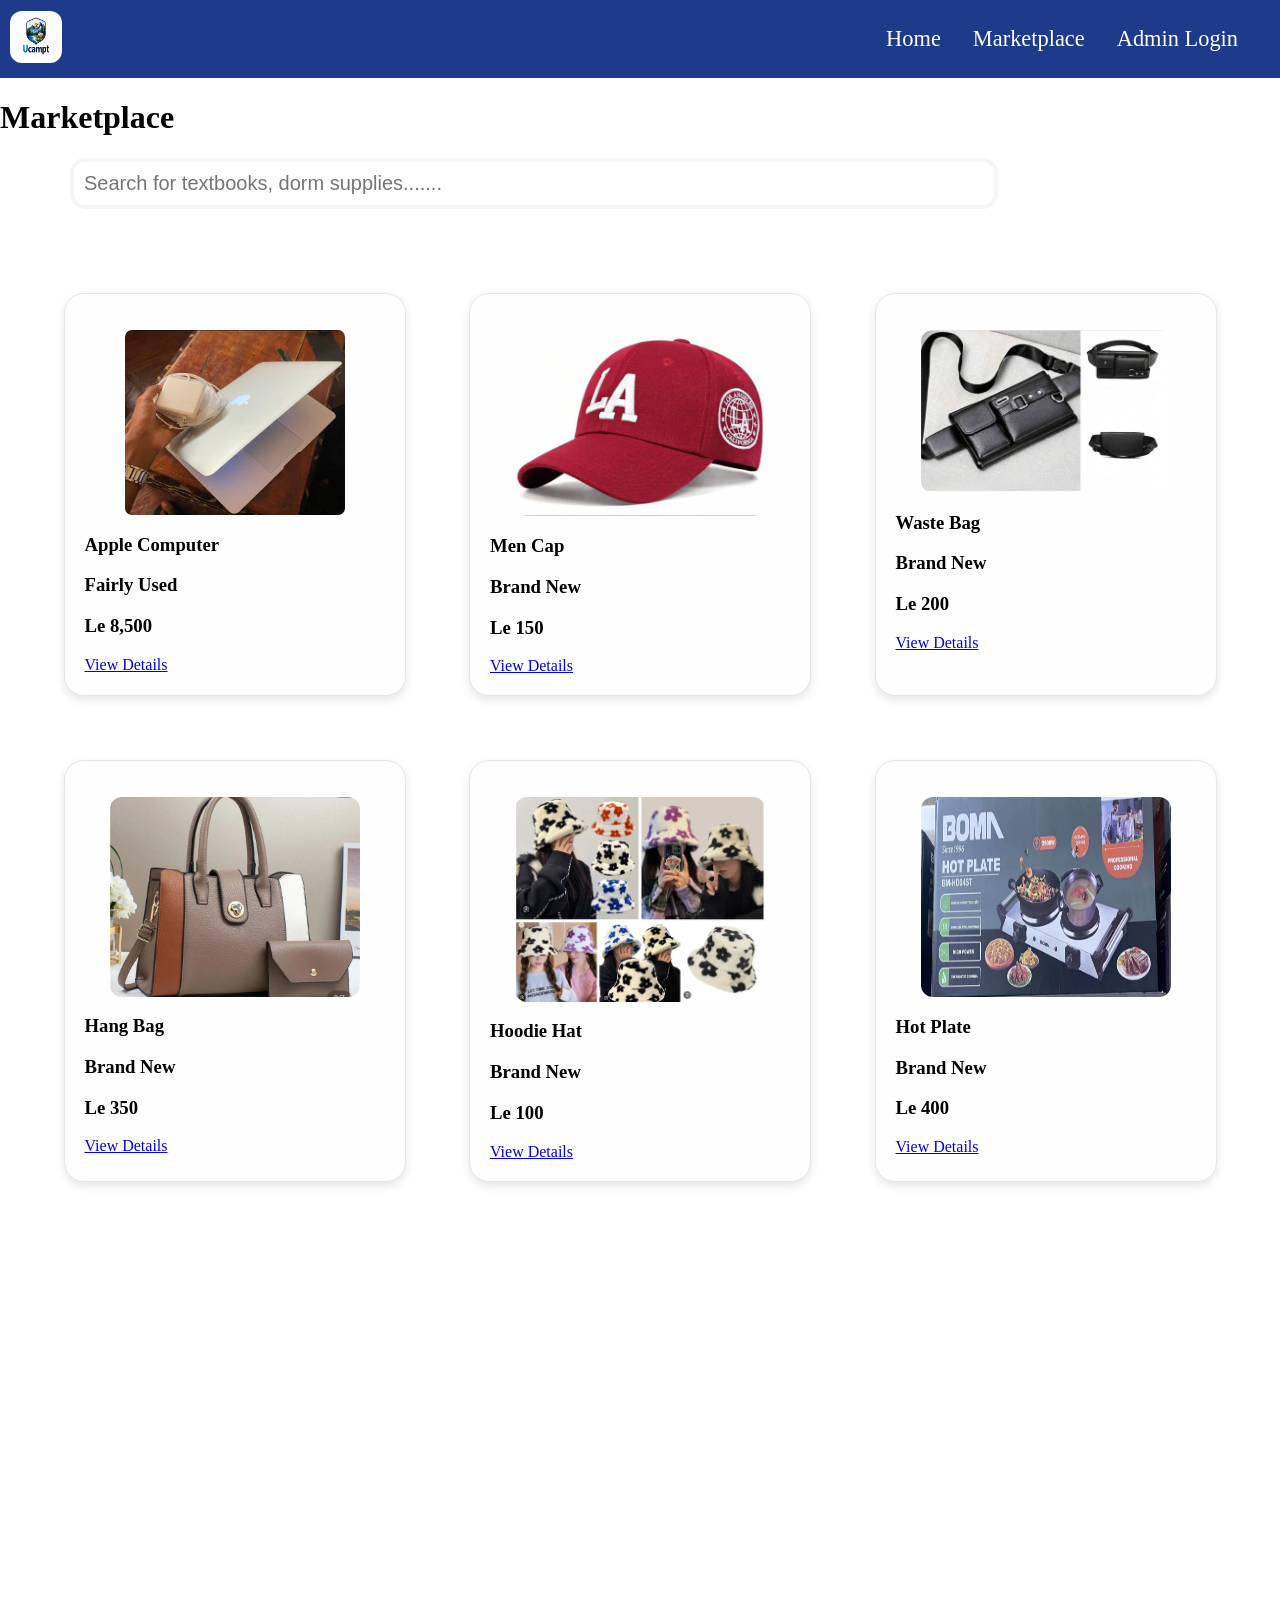
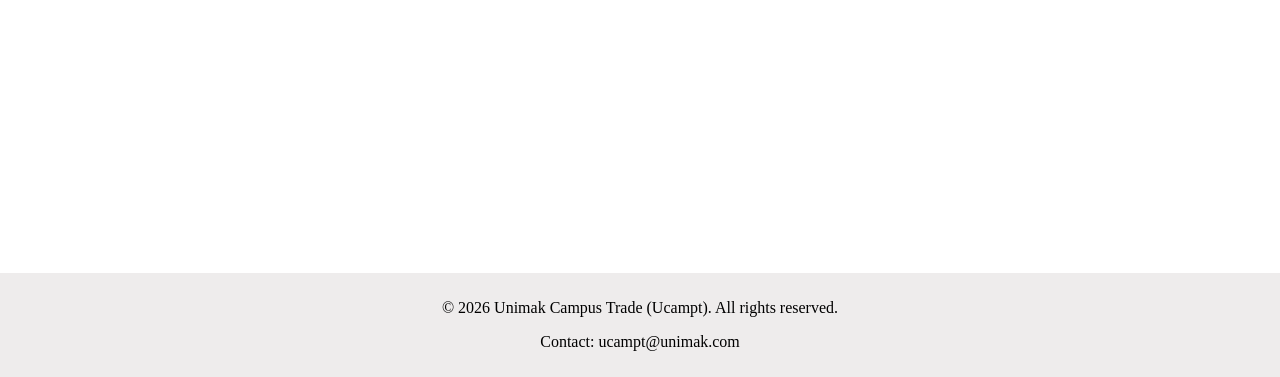
<file: marketplace.html>
<!DOCTYPE html>
<html lang="en">
<head>
  <meta charset="UTF-8">
  <meta name="viewport" content="width=device-width, initial-scale=1.0">
  <title>Marketplace – Unimak Campus Trade</title>
  <link rel="stylesheet" href="css/style.css">
</head>
<body>
  <header>
    <span>
      <img src="images/ucamptlogo.jpg" width="52" height="52" style="border-radius:12px;" alt="Unimak Campus Trade logo">
    </span>
    <nav>
      <ul>
        <li><a href="index.htm">Home</a></li>
        <li><a href="marketplace.html">Marketplace</a></li>
        <li><a href="adminLogin.html">Admin Login</a></li>
      </ul>
    </nav>
  </header>

  <main style="min-height:190vh;">
    <h1>Marketplace</h1>
    <input type="text" id="searchInput" placeholder="Search for textbooks, dorm supplies......." onkeyup="searchProduct()">

    <div class="card_container" style="margin-top:4rem;">
      <div class="card"
        data-name="Apple Computer"
        data-price="Le 8,500"
        data-category="Electronics"
        data-posted="March 10, 2026"
        data-description="Fairly used Apple desktop computer."
        data-seller="Mohamed Sillah"
        data-contact="+23278123456"
        data-payment="Orange Money"
        data-notes="Pickup on campus"
        data-image="images/apple pc.jpg"
      >
        <figure class="product_img">
          <img src="images/apple pc.jpg" width="400" height="185" style="border-radius:7px;" alt="Apple Computer">
        </figure>
        <h3 class="product_name">Apple Computer</h3>
        <h3>Fairly Used</h3>
        <h3>Le 8,500</h3>
        <a href="product.html" class="view-details">View Details</a>
      </div>

      <div class="card"
        data-name="Men Cap"
        data-price="Le 150"
        data-category="Clothing"
        data-posted="April 5, 2026"
        data-description="Brand new men's cap."
        data-seller="John Doe"
        data-contact="+23278123456"
        data-payment="Orange Money"
        data-notes="Pickup on campus"
        data-image="images/red caap.jpg"
      >
        <figure class="product_img">
          <img src="images/red caap.jpg" width="250" height="auto" style="border-radius:12px;" alt="Men Cap">
        </figure>
        <h3 class="product_name">Men Cap</h3>
        <h3>Brand New</h3>
        <h3>Le 150</h3>
        <a href="product.html" class="view-details">View Details</a>
      </div>

      <div class="card"
        data-name="Waste Bag"
        data-price="Le 200"
        data-category="General"
        data-posted="May 1, 2026"
        data-description="New waste bag."
        data-seller="Jane Smith"
        data-contact="+23278123456"
        data-payment="Orange Money"
        data-notes="Pickup on campus"
        data-image="images/waste bag.jpg"
      >
        <figure class="product_img">
          <img src="images/waste bag.jpg" width="250" height="auto" style="border-radius:12px;" alt="Waste Bag">
        </figure>
        <h3 class="product_name">Waste Bag</h3>
        <h3>Brand New</h3>
        <h3>Le 200</h3>
        <a href="product.html" class="view-details">View Details</a>
      </div>

      <div class="card"
        data-name="Hang Bag"
        data-price="Le 350"
        data-category="Clothing"
        data-posted="June 1, 2026"
        data-description="Brand new hang bag."
        data-seller="Alice Johnson"
        data-contact="+23278123456"
        data-payment="Orange Money"
        data-notes="Pickup on campus"
        data-image="images/femaleHangBag.jpeg"
      >
        <figure class="product_img">
          <img src="images/femaleHangBag.jpeg" width="250" height="auto" style="border-radius:12px;" alt="Hang Bag">
        </figure>
        <h3 class="product_name">Hang Bag</h3>
        <h3>Brand New</h3>
        <h3>Le 350</h3>
        <a href="product.html" class="view-details">View Details</a>
      </div>

      <div class="card"
        data-name="Hoodie Hat"
        data-price="Le 100"
        data-category="Clothing"
        data-posted="July 1, 2026"
        data-description="Brand new hoodie hat."
        data-seller="Bob Wilson"
        data-contact="+23278123456"
        data-payment="Orange Money"
        data-notes="Pickup on campus"
        data-image="images/hoodie hat.jpg"
      >
        <figure class="product_img">
          <img src="images/hoodie hat.jpg" width="250" height="auto" style="border-radius:12px;" alt="Hoodie Hat">
        </figure>
        <h3 class="product_name">Hoodie Hat</h3>
        <h3>Brand New</h3>
        <h3>Le 100</h3>
        <a href="product.html" class="view-details">View Details</a>
      </div>

      <div class="card"
        data-name="Hot Plate"
        data-price="Le 400"
        data-category="Electronics"
        data-posted="August 1, 2026"
        data-description="Brand new hot plate."
        data-seller="Charlie Brown"
        data-contact="+23278123456"
        data-payment="Orange Money"
        data-notes="Pickup on campus"
        data-image="images/hot plate.jpg"
      >
        <figure class="product_img">
          <img src="images/hot plate.jpg" width="250" height="200" style="border-radius:12px;" alt="Hot Plate">
        </figure>
        <h3 class="product_name">Hot Plate</h3>
        <h3>Brand New</h3>
        <h3>Le 400</h3>
        <a href="product.html" class="view-details">View Details</a>
      </div>
    </div>
  </main>

  <footer>
    <p>&copy; 2026 Unimak Campus Trade (Ucampt). All rights reserved.</p>
    <p>Contact: ucampt@unimak.com</p>
  </footer>

  <script src="js/main.js"></script>
</body>
</html>
</file>
<file: css/style.css>
/* ── Reset / Base ─────────────────────────────────────────────────────────── */
body {
  background-color: #fff;
  margin: 0;
}

/* ── Header (public pages) ───────────────────────────────────────────────── */
header {
  display: flex;
  justify-content: space-between;
  align-items: center;
  padding: 10px;
  background-color: #1e3a8a;
  position: sticky;
  top: 0;
  width: 100%;
  z-index: 9000;
  box-sizing: border-box;
}

/* ── Header (admin pages) ────────────────────────────────────────────────── */
.admin_header {
  display: flex;
  justify-content: space-between;
  align-items: center;
  background-color: #fff;
  color: #000;
  border-bottom: 5px solid rgb(241, 233, 233);
  padding: 0 10px;
}

/* ── Nav ─────────────────────────────────────────────────────────────────── */
nav ul {
  display: flex;
  gap: 2rem;
  margin-right: 2rem;
  padding: 0;
}

nav ul li {
  list-style: none;
}

nav ul li a {
  color: #fff;
  font-size: 1.4rem;
  text-decoration: none;
}

nav a:hover {
  color: #1e3a8a;
  background-color: #fff;
  padding: 8px 15px;
  border-radius: 50px;
  font-weight: 700;
}

.admin_header nav ul li a {
  color: #000;
  font-weight: 500;
}

.admin_header nav ul li a:hover {
  color: rgb(7, 7, 167);
  text-decoration: 3px solid rgb(7, 7, 167) overline;
}

/* ── Hero ────────────────────────────────────────────────────────────────── */
.hero {
  margin-top: 3rem;
  background: linear-gradient(rgba(0,0,0,0.5), rgba(0,0,0,0.5)),
              url('../images/studentphoto.jpg') center/cover fixed;
  color: #fff;
  padding: 70px 15px;
  text-align: center;
  border-radius: 2rem;
  min-height: 350px;
  display: flex;
  flex-direction: column;
  justify-content: center;
  align-items: center;
}

.hero h2 {
  font-size: 48px;
  margin: 0 0 20px;
  color: #1e3a8a;
}

.hero p {
  font-size: 20px;
  margin: 0;
}

/* ── Cards ───────────────────────────────────────────────────────────────── */
.card_container {
  display: flex;
  justify-content: space-evenly;
  flex-wrap: wrap;
  row-gap: 4rem;
  padding-bottom: 5rem;
}

.card {
  border: 1px solid rgb(231, 229, 229);
  width: 300px;
  background-color: #fffeff;
  border-radius: 20px;
  box-shadow: 0 4px 10px rgba(0,0,0,0.1);
  padding: 20px;
}

.product_img {
  display: flex;
  justify-content: center;
  border-radius: 20px;
}

/* ── Search input ────────────────────────────────────────────────────────── */
#searchInput {
  width: 900px;
  padding: 10px;
  font-size: 20px;
  margin-bottom: 20px;
  margin-left: 70px;
  border-radius: 15px;
  border: 4px solid #f5f5f5;
}

/* ── Footer ──────────────────────────────────────────────────────────────── */
footer {
  background-color: #eeecec;
  width: 100%;
  padding: 10px 0;
  text-align: center;
  margin-top: 4rem;
}
</file>
